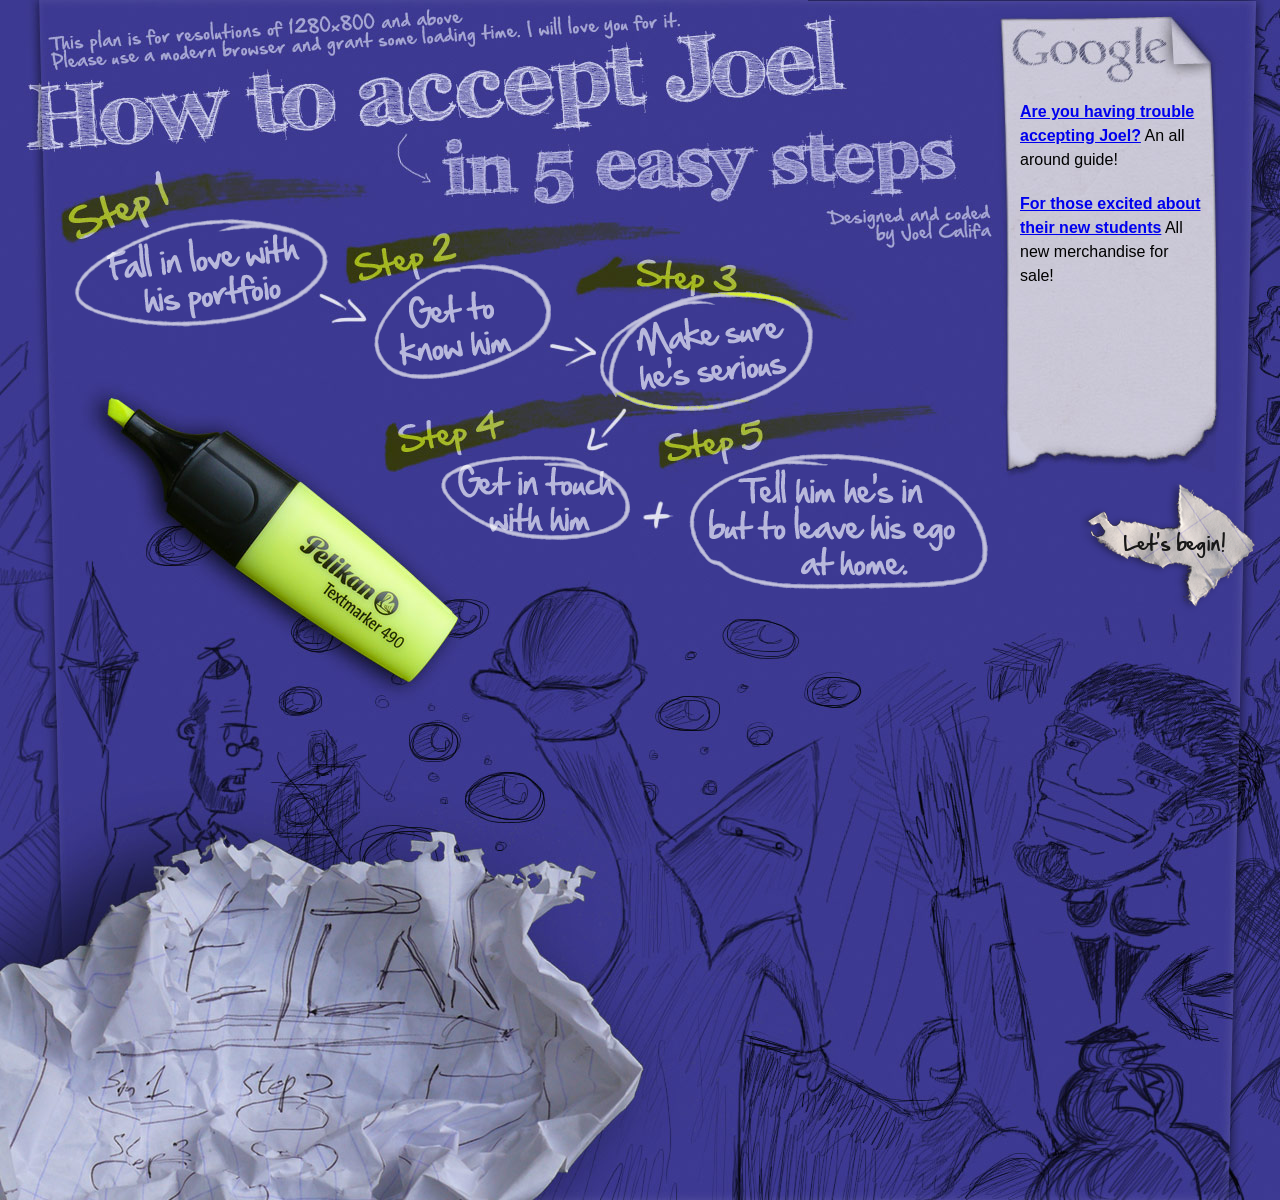
<file: index.html>
<!DOCTYPE html>
<html lang="en">
<head>
<meta charset="utf-8" />
<link rel="icon" href="img/favicon.ico" type="image/x-icon" />
<meta property="og:title" content="The Most AWESOME Portfolio" />
<meta property="og:site_name" content="Accept Joel" />
<meta property="og:type" content="website" />
<meta property="og:description" content="Joel Califa's Online Portfolio" />
<meta property="og:image" content="fbicon.jpg" />
<title>How to accept Joel in 5 easy steps : Joel Califa's online portfolio</title>
<link rel="stylesheet" type="text/css" href="css/main.css" />
<link rel="stylesheet" type="text/css" media="screen" href="js/colorbox.css" />

<style>
  /* project tabs swap to their highlighted half on hover (was done in jQuery) */
  #portnav a.portlink:hover { background-position: top right !important; }
</style>
<script src="js/site.js" defer></script>

</head>
<body>
<!-- HOME -->
<div id="home" class="container"><div id="doodle1" class="doodle"></div>
    <div class="hidden">
        This plan is for resolution of 1280x800 and above. Please use a modern browser and grant some loading time. I will love you for it.
        <h1>How to accept Joel in 5 easy steps!</h1>
    </div>
    <div class="hidden">Designed and coded by Joel Califa.</div>

    <ul class="homebuttons">
        <li class="step1"><a class="mainlink" href="#portfolio">Step 1: Fall in love with his portfolio</a></li>
        <li class="step2"><a class="mainlink" href="#about">Step 2: Get to know him</a></li>
        <li class="step3"><a class="mainlink" href="#coverletter">Step 3: Make sure he's serious</a></li>
        <li class="step4"><a class="mainlink" href="#contact">Step 4: Get in touch with him</a></li>
        <li class="step5"><a class="mainlink" href="#accept">Step 5: Tell him he's in (but to leave his ego at home)</a></li>
    </ul>

    <ul class="funnything">
        <li><a class="thiswindow" caption="<h1>The best guide in existence!</h1>If you haven't figured out how to accept Joel yet, this extensive guide may help!" href="img/guide.jpg">Are you having trouble accepting Joel?</a> An all around guide!</li>
        <li><a class="thiswindow" caption="<h1>New merchandise on its way!</h1>Caps, backpacks, hot air balloons and more!<br /><br /><h4><strong>Disclaimer:</strong> Joel is not actually such an ass. He doesn't generally speak in third person either.</h4>" href="img/merchandise.jpg">For those excited about their new students</a> All new merchandise for sale!</li>
    </ul>
    <a class="next arrow mainlink" href="#portfolio">Let's begin!</a>

</div>

<!-- PORTFOLIO -->
<div id="portfolio" class="container"><div id="doodle2" class="doodle"></div>
    <a class="prev arrow mainlink" href="#home">Home</a>
    <a class="next arrow mainlink" href="#about">About Joel</a>
    <div class="rip leftrip"></div><div class="rip rightrip"></div> <!-- rips -->
    <div class="moleskin"></div> <!-- moleskin -->

    <ul id="portnav">
        <li><a class="portlink hidden" href="#project5" style="background: url(portfolio/mainthumbs/5.jpg) top left no-repeat; position: absolute;">Children's Book</a></li>
        <li><a class="portlink hidden" href="#project4" style="background: url(portfolio/mainthumbs/4.jpg) top left no-repeat; position: absolute;">T-Shirt Sites</a></li>
        <li><a class="portlink hidden" href="#project2" style="background: url(portfolio/mainthumbs/2.jpg) top left no-repeat; position: absolute;">Az Bye.com</a></li>
        <li><a class="portlink hidden" href="#project6" style="background: url(portfolio/mainthumbs/6.jpg) top left no-repeat; position: absolute;">Joelfolio.com</a></li>
        <li><a class="portlink hidden" href="#project3" style="background: url(portfolio/mainthumbs/3.jpg) top left no-repeat; position: absolute;">Course Projects</a></li>
        <li><a class="portlink hidden" href="#project1" style="background: url(portfolio/mainthumbs/1.jpg) top left no-repeat; position: absolute;">Califa Gallery</a></li>
        <li class="highlighted"><a class="portlink hidden" href="#project7" style="background: url(portfolio/mainthumbs/7.jpg) top left no-repeat; position: absolute;">Parsons Challenge</a></li>
    </ul>

    <div id="portprojects">
        <ul class="portcontain">

<li id="project7" class="portitem"><h2>Parsons Challenge</h2><p>This is my Parsons Challenge.<br />
In order to view it, click on the thumbnail to the bottom right (for future reference, the cursor icon represents external links).<br />
This will open a tab showing the exact way the challenge is meant to be seen.<br />
<br />
You can then click on the "Show Process" button at the bottom of that page.<br />
This will explain why I chose to create the challenge the way I did.<br />
<br />
Once you're done, feel free to click on any of the projects in the moleskin above.</p><ul class="portthumbs"><li><a href="parsons.html" class="newwindow"><img src="portfolio/thumbs/parsons_external.jpg" alt="Parsons Challenge : External link" title="Parsons Challenge" /></a></li></ul></li>

<li id="project1" class="portitem"><h2>Califa Gallery</h2><p>As you may have read in the Parsons Challenge, my home is an open gallery (and store) for furniture &amp; art. Recently, my mother asked me to redesign her current website, the main reason being that the previous subcategories were too subtle and very easy to miss, so that's what I focused on. (link to the left)<br />
<br />
Along with the new design, we decided to go ahead and rebrand everything.<br />
I created a new permanent template for email brochures, as the design and fonts were different in each and every email previously. Business cards and coasters were also created.<br />
My mother wanted a circular font so I used the wonderful <a href="http://www.dafont.com/champagne-limousines.font" class="newwindow">Champagne and Limousines</a> font and created a Hebrew version of it, which you can see in the thumbnails.</p><ul class="portthumbs"><li><a href="portfolio/large/califa_guitargun.jpg" class="thiswindow" rel="project1" caption="&lt;h1&gt;Califa Brochure&lt;/h1&gt;A brochure I created for the gallery in its first days.&lt;br /&gt;
&lt;br /&gt;
We decided to put aside this imagery and go with a more elegant look."><img src="portfolio/thumbs/califa_guitargun.jpg" alt="Califa Brochure : A brochure I created for the gallery in its first days. We decided to put aside this imagery and go with a more elegant look." title="Califa Brochure" /></a></li><li><a href="portfolio/large/califa_cards2.jpg" class="thiswindow" rel="project1" caption="&lt;h1&gt;Business Cards Picture&lt;/h1&gt;Print photo of the business cards. Both sides of the English version of the cards."><img src="portfolio/thumbs/califa_cards2.jpg" alt="Business Cards Picture : Print photo of the business cards. Both sides of the English version of the cards." title="Business Cards Picture" /></a></li><li><a href="portfolio/large/califa_cards1.jpg" class="thiswindow" rel="project1" caption="&lt;h1&gt;Furniture Tags Picture&lt;/h1&gt;Print photo of a furniture tags, both sides of the tag. One side in Hebrew and one side in English."><img src="portfolio/thumbs/califa_cards1.jpg" alt="Furniture Tags Picture : Print photo of a furniture tags, both sides of the tag. One side in Hebrew and one side in English." title="Furniture Tags Picture" /></a></li><li><a href="portfolio/large/califa_email.jpg" class="thiswindow" rel="project1" caption="&lt;h1&gt;Email Template&lt;/h1&gt;The new email brochure template. I left room for customization.&lt;br /&gt;
&lt;br /&gt;
Before this template, each email sent out was a different size with different fonts. The new images are identifiable as Califa Gallery emails."><img src="portfolio/thumbs/califa_email.jpg" alt="Email Template : The new email brochure template. I left room for customization. Before this template, each email sent out was a different size with different fonts. The new images are identifiable as Califa Gallery emails." title="Email Template" /></a></li><li><a href="portfolio/large/califa_newlogo.jpg" class="thiswindow" rel="project1" caption="&lt;h1&gt;The New Logo&lt;/h1&gt;The new version of the logo. Thinner lines and matching typefaces.&lt;br /&gt;
&lt;br /&gt;
I created a Hebrew font out of the original Champagne &amp;amp; Limousines."><img src="portfolio/thumbs/califa_newlogo.jpg" alt="The New Logo : The new version of the logo. Thinner lines and matching typefaces. I created a Hebrew font out of the original Champagne &amp; Limousines." title="The New Logo" /></a></li><li><a href="portfolio/large/califa_oldlogo.jpg" class="thiswindow" rel="project1" caption="&lt;h1&gt;Old Califa Logo&lt;/h1&gt;This is the previous logo fro the Gallery. OC stands for Ofra Califa and yes, I'm aware of what it resembles :P&lt;br /&gt;
&lt;br /&gt;
The fonts don't match and the weight is far from perfect. "><img src="portfolio/thumbs/califa_oldlogo.jpg" alt="Old Califa Logo : This is the previous logo fro the Gallery. OC stands for Ofra Califa and yes, I'm aware of what it resembles :P The fonts don't match and the weight is far from perfect." title="Old Califa Logo" /></a></li><li><a href="http://www.califa.co.il/en" class="newwindow"><img src="portfolio/thumbs/califa_website.jpg" alt="Califa Website : Click to go to the Califa Website" title="Califa Website" /></a></li></ul></li>

<li id="project3" class="portitem"><h2>Course Projects</h2><p>These are projects from the 6B design preparatory course I completed a year ago.<br />
<br />
Most of these pieces are the result of my first experience with their corresponding medium.<br />
<br />
</p><ul class="portthumbs"><li><a href="portfolio/large/6b_ink.jpg" class="thiswindow" rel="project3" caption="&lt;h1&gt;Story in 3 panels&lt;/h1&gt;&lt;strong&gt;Assignment:&lt;/strong&gt; Tell a story in 3 panels.&lt;br /&gt;
&lt;br /&gt;
This was my first time using ink. I didn't really know what I was doing and I'm pretty sure the use of a chopstick was involved somewhere.&lt;br /&gt;
&lt;br /&gt;
The story is about a lonely vagabond."><img src="portfolio/thumbs/6b_ink.jpg" alt="Story in 3 panels" title="Story in 3 panels" /></a></li><li><a href="portfolio/large/6b_drinks.jpg" class="thiswindow" rel="project3" caption="&lt;h1&gt;Coaster Collage&lt;/h1&gt;&lt;strong&gt;Assignment:&lt;/strong&gt; Create a collage using any material. &lt;br /&gt;
&lt;br /&gt;
I was a bartender at the time, so I created a collage using beer coasters.&lt;br /&gt;
Each cutout in the collage represents a reason to drink.&lt;br /&gt;
&lt;br /&gt;
Reasons include: because it's what's expected, to forget, to sleep, for the taste, for courage, addiction, for women and for special occasions.&lt;br /&gt;
&lt;br /&gt;
I'll let you figure out which is which."><img src="portfolio/thumbs/6b_drinks.jpg" alt="Coaster Collage" title="Coaster Collage" /></a></li><li><a href="portfolio/large/6b_tag.jpg" class="thiswindow" rel="project3" caption="&lt;h1&gt;Tag Poster&lt;/h1&gt;&lt;strong&gt;Assignment:&lt;/strong&gt; Create an educational poster for a game.&lt;br /&gt;
&lt;br /&gt;
The game I chose was tag (as you can probably tell). I tried to get the rules through as clearly as possible, using humor and a clean and understandable graphic style."><img src="portfolio/thumbs/6b_tag.jpg" alt="Tag Poster" title="Tag Poster" /></a></li><li><a href="portfolio/large/6b_feeling.jpg" class="thiswindow" rel="project3" caption="&lt;h1&gt;Feeling Good&lt;/h1&gt;&lt;strong&gt;Assignment:&lt;/strong&gt; Create a comic strip based on a song or poem.&lt;br /&gt;
&lt;br /&gt;
This was my first experience with water colors. I chose my favorite song at the time: Feeling Good.&lt;br /&gt;
&lt;br /&gt;
The typography was created using stickers and my face using a million stencils."><img src="portfolio/thumbs/6b_feeling.jpg" alt="Feeling Good" title="Feeling Good" /></a></li></ul></li>

<li id="project6" class="portitem"><h2>Joelfolio.com</h2><p>Last year, I decided to move to New York early on in order to get to know the city.<br />
(I hear you don't really get much free time as a design student :P).<br />
I wanted to find a web design company for an internship during this period.<br />
<br />
The thing is, I didn't have any portfolio available online, so I decided to create one. I named it Joelfolio.<br />
<br />
You can get to the latest, refined version of Joelfolio by clicking the <strong>leftmost</strong> thumbnail.<br />
You can get to the first version of Joelfolio by clicking the <strong>rightmost</strong> thumbnail.<br />
<br />
All thumbnails in between show some features implemented into the new version of Joelfolio.</p><ul class="portthumbs"><li><a href="http://www.joelfolio.com/oldsite/" class="newwindow"><img src="portfolio/thumbs/joelfolio_oldsite.jpg" alt="Open Old Site" title="Open Old Site" /></a></li><li><a href="portfolio/large/joelfolio_lightbox.jpg" class="thiswindow" rel="project6" caption="&lt;h1&gt;Lightbox Styling&lt;/h1&gt;Lightboxes on the site were matched in style to the page headers."><img src="portfolio/thumbs/joelfolio_lightbox.jpg" alt="Lightbox Styling" title="Lightbox Styling" /></a></li><li><a href="portfolio/large/joelfolio_portfolio.jpg" class="thiswindow" rel="project6" caption="&lt;h1&gt;Portfolio Page&lt;/h1&gt;The old version of the site had a very complicated way of getting  to my actual work. I felt that the users had to go through too many steps. I wanted to make it as easy for them as possible since this was the main point of the site.&lt;br /&gt;
&lt;br /&gt;
&lt;u&gt;&lt;strong&gt;1.&lt;/strong&gt;&lt;/u&gt; Switched the order of the pages so the Portfolio page appears before the About page.&lt;br /&gt;
&lt;u&gt;&lt;strong&gt;2.&lt;/strong&gt;&lt;/u&gt; All headers on the site are automatically styled with curved images on the end.&lt;br /&gt;
&lt;u&gt;&lt;strong&gt;3.&lt;/strong&gt;&lt;/u&gt; Projects are listed vertically. Each project has a gridded box with the project's title and type shown in a clear fashion.&lt;br /&gt;
&lt;u&gt;&lt;strong&gt;4.&lt;/strong&gt;&lt;/u&gt; Project descriptions are shown in readable type.&lt;br /&gt;
&lt;u&gt;&lt;strong&gt;5.&lt;/strong&gt;&lt;/u&gt; Each project has a larger thumbnail with either the most important item or an image depicting what the project was about.&lt;br /&gt;
&lt;u&gt;&lt;strong&gt;6.&lt;/strong&gt;&lt;/u&gt; Each project had room for 4 thumbnails.&lt;br /&gt;
&lt;u&gt;&lt;strong&gt;7.&lt;/strong&gt;&lt;/u&gt; You could also have 3 thumbnails and a &quot;more&quot; button which would take you to a larger, dedicated project page."><img src="portfolio/thumbs/joelfolio_portfolio.jpg" alt="Portfolio Page" title="Portfolio Page" /></a></li><li><a href="portfolio/large/joelfolio_highlight.jpg" class="thiswindow" rel="project6" caption="&lt;h1&gt;Header Highlighted&lt;/h1&gt;The saturated hover effect.&lt;br /&gt;
&lt;br /&gt;
I also decided to base the site's logo and theme on the 4 colors."><img src="portfolio/thumbs/joelfolio_highlight.jpg" alt="Header Highlighted" title="Header Highlighted" /></a></li><li><a href="portfolio/large/joelfolio_header.jpg" class="thiswindow" rel="project6" caption="&lt;h1&gt;Header&lt;/h1&gt;The idea that led to the creation of Joelfolio was the way I decided to set the navigation buttons up.&lt;br /&gt;
&lt;br /&gt;
I wanted to create a somewhat interactive experience for users navigating between the pages. To achieve this, I used 4 base colors with low saturation that turn highly saturated (like a neon glow) if you hover over them."><img src="portfolio/thumbs/joelfolio_header.jpg" alt="Header" title="Header" /></a></li><li><a href="portfolio/large/joelfolio_grid.jpg" class="thiswindow" rel="project6" caption="&lt;h1&gt;Home Page&lt;/h1&gt;Joelfolio.com is set on the 960 grid system.&lt;br /&gt;
&lt;br /&gt;
All pages are styled in their specific color.&lt;br /&gt;
&lt;br /&gt;
The home page on the new site was tweaked to show the visitor the most important content first (for instance, a link to the portfolio as the first thing they notice)."><img src="portfolio/thumbs/joelfolio_grid.jpg" alt="Home Page" title="Home Page" /></a></li><li><a href="http://www.joelfolio.com" class="newwindow"><img src="portfolio/thumbs/joelfolio_newsite.jpg" alt="Open New Site" title="Open New Site" /></a></li></ul></li>

<li id="project2" class="portitem"><h2>Az Bye.com</h2><p>Once it was certain I was moving to New York, a friend of mine asked me to build our group of friends a website. We were bored.<br />
We started searching for domains that would work and arrived at azbye.com.<br />
<br />
"Az bye", in Hebrew, translates as "So bye" or more correctly as "In that case, bye". It isn't so much a common phrase in Hebrew as it is something that my group of friends keeps saying randomly. We figured it would work in English too since people would read it as A-Z Bye.<br />
<br />
My first thought was to just have a hub for our twitter feeds. While I was designing the site, though, I started expanding upon this idea.<br />
The site became a hub not only for our twitter feeds, but for our entire internet profiles - including blog posts and shared URLs.<br />
<br />
What makes this site special is the layout of the information. 6 different people with their "social" activity in a stream under them, in something I've started calling a "Gangfeed".</p><ul class="portthumbs"><li><a href="portfolio/large/azbye_phone.jpg" class="thiswindow" rel="project2" caption="&lt;h1&gt;Az ByePhone&lt;/h1&gt;"><img src="portfolio/thumbs/azbye_phone.jpg" alt="Az ByePhone" title="Az ByePhone" /></a></li><li><a href="portfolio/large/azbye_personal.jpg" class="thiswindow" rel="project2" caption="&lt;h1&gt;Personal Page&lt;/h1&gt;"><img src="portfolio/thumbs/azbye_personal.jpg" alt="Personal Page" title="Personal Page" /></a></li><li><a href="portfolio/large/azbye_highlight.jpg" class="thiswindow" rel="project2" caption="&lt;h1&gt;Az Bye Hover&lt;/h1&gt;"><img src="portfolio/thumbs/azbye_highlight.jpg" alt="Az Bye Hover" title="Az Bye Hover" /></a></li><li><a href="portfolio/large/azbye_main.jpg" class="thiswindow" rel="project2" caption="&lt;h1&gt;Az Bye Homepage&lt;/h1&gt;"><img src="portfolio/thumbs/azbye_main.jpg" alt="Az Bye Homepage" title="Az Bye Homepage" /></a></li><li><a href="portfolio/large/azbye_first.jpg" class="thiswindow" rel="project2" caption="&lt;h1&gt;First Sketch&lt;/h1&gt;The first sketch for Az Bye.&lt;br /&gt;
&lt;br /&gt;
I wasn't sure at this point whether the blocks would have a background or would just be plain text.&lt;br /&gt;
&lt;br /&gt;
All of the boxes represented twitter feeds."><img src="portfolio/thumbs/azbye_first.jpg" alt="First Sketch" title="First Sketch" /></a></li></ul></li>

<li id="project4" class="portitem"><h2>T-Shirt Sites</h2><p>After the army, I came up with an idea for a t-shirt company. Basically, I'd be making <em>personalized Che Guevara-style shirts</em> with funny catch phrases and everyone would rejoice.<br />
The first version of the company was named <strong>Threshold</strong> (after the Photoshop filter which made the creation of these shirt design ridiculously easy). I decided to give the site a grungy look and keep the colors down to red, white and black - just like the shirts.<br />
<br />
After some thought, I decided that the name Threshold wouldn't catch in Hebrew, as when you're speaking the language the word doesn't exactly roll off your tongue. I changed the name to <strong>Tofu shirts</strong>. Tofu breaks down into T-of-U. T-shirt of you. The site also had to change in order to suit the new name, and tofu seemed very marshmellowy to me, so I went with a cloudy mocha-colored design.<br />
<br />
The thumbnails open terribly coded site templates in new tabs. The sites don't work, they're just images.</p><ul class="portthumbs"><li><a href="portfolio/tofu/" class="newwindow"><img src="portfolio/thumbs/shirts_tofu.jpg" alt="Tofu Shirts : Tofu Shirts. Click here for a very badly coded mockup website." title="Tofu Shirts" /></a></li><li><a href="portfolio/threshold/" class="newwindow"><img src="portfolio/thumbs/shirts_thres.jpg" alt="Threshold Shirts : Threshold Shirts. Click here for a very badly coded mockup website." title="Threshold Shirts" /></a></li></ul></li>

<li id="project5" class="portitem"><h2>Children's Book</h2><p>I got a job a while back as an illustrator for a children's book about a chicken that loses her chicks (and later finds them, surprisingly).<br />
<br />
A friend of mine, the previous illustrator, told me about the job.<br />
I quickly sent the author a quick sketch (the <strong>second to left</strong> thumbnail).<br />
She liked the cartoony style but wanted a more motherly character. <br />
<br />
The <strong>second to right</strong> thumbnail is a character sheet I prepared for her and the <strong>right</strong> thumbnail is the character we finally agreed on.</p><ul class="portthumbs"><li><a href="portfolio/large/chicken_new.jpg" class="thiswindow" rel="project5" caption="&lt;h1&gt;Finalized Chicken&lt;/h1&gt;The finalized character for the book.&lt;br /&gt;
&lt;br /&gt;
I chose vivid colors, against the norm for children's books in Israel. I wanted the book to be very unique and cartoony, at least in appearance."><img src="portfolio/thumbs/chicken_new.jpg" alt="Finalized Chicken" title="Finalized Chicken" /></a></li><li><a href="portfolio/large/chicken_sketch.jpg" class="thiswindow" rel="project5" caption="&lt;h1&gt;Character Sheet&lt;/h1&gt;The character sheet from my sketchbook showing possible appearances of the chicken character."><img src="portfolio/thumbs/chicken_sketch.jpg" alt="Character Sheet" title="Character Sheet" /></a></li><li><a href="portfolio/large/chicken_old.jpg" class="thiswindow" rel="project5" caption="&lt;h1&gt;Original Sketch&lt;/h1&gt;The original chicken sketch I sent in."><img src="portfolio/thumbs/chicken_old.jpg" alt="Original Sketch" title="Original Sketch" /></a></li><li><a href="portfolio/large/chicken_color.jpg" class="thiswindow" rel="project5" caption="&lt;h1&gt;Chicken Coloring&lt;/h1&gt;The original chicken line art by the previous illustrator (Guy Nir).&lt;br /&gt;
&lt;br /&gt;
I colored this for the book's author."><img src="portfolio/thumbs/chicken_color.jpg" alt="Chicken Coloring" title="Chicken Coloring" /></a></li></ul></li>

        </ul>
    </div>
    <div class="portimage"></div>
</div>

<div id="about" class="container"><div id="doodle3" class="doodle"></div> <!-- ABOUT -->
    <a class="homebutton mainlink" href="#home"></a>
    <a class="prev arrow mainlink" href="#portfolio">Portfolio</a>
    <a class="next arrow mainlink" href="#coverletter">Cover Letter</a>
    <div class="diary">
        <p><br/><span class="head">I'm 21 years old.</span><br /><br />
        I am an older brother to one younger brother. My dad's addicted to Facebook. My mom only dates women. My house is a gallery where people buy Asian art and European furniture. <br />
        <span class="alignright italic">I am as standard as my family.</span></p><br /><br />

        <p>Born in <strong>England</strong> &gt; Lived in <strong>Japan</strong> &gt; Moved to <strong>Israel</strong>.<br />
        Somewhere along the way <span class="italic">I fell in love with design.</span><br /><br /></p>

        <p>I am <span class="underline">outgoing</span> and <span class="underline">friendly</span> with a <span class="underline"><em>passion</em> for learning</span>. I'm also a <span class="underline">perfectionist</span> and <span class="underline">quite short</span>.<br/><br/></p>
    </div>
</div>

<div id="coverletter" class="container"><div id="doodle4" class="doodle"></div> <!-- COVER LETTER -->
    <a class="homebutton mainlink" href="#home"></a>
    <a class="prev arrow mainlink" href="#about">About Joel</a>
    <a class="next arrow mainlink arrow1" href="#resume">Joel's CV</a>
    <a class="next arrow mainlink arrow2" href="#resume">On to CV</a>
    <a id="coverletter2" class="anchor"></a>

    <div class="letter">

        <p>To: Office of Admission, Parsons, New School of Design.<br />
        Dear Sir/Madam,
        </p>

        <p>My name is Joel Califa and I am an applicant for direct entry to the Design and Technology<br />
        program. I’m writing this letter knowing that you have the power to make my dreams come true.</p>

        <p>I designed my first website when I was 13, using awful table coding and the worst graphical trends imaginable. In the years since, my interest in web design and development has blossomed from a hobby into the only thing I can imagine myself doing.</p>

        <p>I love the internet and though it may sound cliché I would like to become the best web designer I can possibly be; to contribute to the world through my design and to create memorable designs that stir something within people.</p>

        <p>After searching near and far for the best schools that can help me get there, I am certain that Parsons is the one I want to attend. It teaches the web as I believe it should be taught, values programming and development as much as it does design.</p>

        <a class="vertarrow down mainlink" href="#coverletter2">Scroll down</a>
        <p>Despite the way my website must come across, and I greatly hope you like it, I do not believe I am nearly as good as I can be. I’m playing it by ear (or eye, if you prefer). I want to unlearn what I know now and relearn design the right way. I am eager to learn anything you are willing to teach me.</p>

        <p>You may notice that my high school diploma was less than stellar. This isn’t because I lacked the smarts or the ability to study. As a teenager, unfortunately, my mind was occupied with other things. Put bluntly, school simply wasn’t as important to me then as it is now.</p>

        <p>High school, to me, feels like a lifetime ago. There are nearly 4 years separating the person I was then from the person I am now. I have served in the Israeli Defense Forces where I completed over 6 months of basic and advanced fighter training, and 18 months more in the infantry and field intelligence corps.</p>

        <p>After my army service, I accumulated over a year of work experience in the high-tech industry in Israel. It was only due to the prospect of attending Parsons that I gave up a career in that particular company. During that time I completed a 6 month design preparatory program. I have also started an internship in web design in a company on Union Square. I know what I want to do with my life. If I attend Parsons, you can expect to see only the highest marks from me.</p>

        <p>In short, I’m in love with web design, I’m in love with web development and I’m in love with Parsons. I’m willing to put my heart and soul into every single project you have me do, no matter how small or how large. I’m not looking for an easy ride. I know it’s going to be the hardest challenge I’ve ever faced and I’m up for the task.</p>

        <a class="vertarrow up mainlink" href="#coverletter">Scroll up</a>
        <p>Please help me make my dreams come true.<br />
        Yours truly,<br />
        Joel Califa</p>

    </div>

</div>

<div id="resume" class="container"><div id="doodle5" class="doodle"></div> <!-- CV -->
    <a class="homebutton mainlink" href="#home"></a>
    <a class="prev arrow mainlink" href="#coverletter">Cover Letter</a>
    <a class="next arrow mainlink" href="#contact">Contact</a>

    <h1 class="hidden">Curriculum Vitae de Joel Califa who does not hablo Latin</h1>

    <a class="downloadcv hidden newwindow" href="Joel_Califa_CV.pdf">Download CV</a>

    <div class="col1">
    <span class="cvname">full name</span>: Joel Califa<br />
    <span class="cvname">birthdate</span>: 07/18/1988 (which would make me 21)<br />
    <span class="cvname">citizenship</span>: British, Israeli<br />

    <h2>education</h2>
    <span class="cvyear"><span class="hiddenyear">2008-</span>2008</span> <span class="cvjobs">6B Studio Design Preparatory course</span><br />
    <span class="cvyear">2003-2006</span> <span class="cvjobs">Rothberg Highschool (in Computer Science)</span>

    <h2>skills</h2>
    XHTML, CSS, PHP, SQL, Photoshop, Dreamweaver

    <h2>professional experience</h2>
    <ul class="jobs">
        <li class="job"><span class="cvyear"><span class="hiddenyear">2010-</span>2010</span> <span class="cvjobs">Intern - MW Design Interactive</span>

            <ul class="experience">
                <li>Experience working in the Webdesign field</li>
            </ul>

        </li>
    </ul>
    </div>

    <div class="col2">

    <ul class="jobs">

        <li class="job first"><span class="cvyear">2008-2009</span> <span class="cvjobs">Technical Support Department - LivePerson</span>

            <ul class="experience">
                <li>Included work with American SMB and ENT clients (including Adobe, Apple and Bank of America).</li>
                <li>Quick touch typing in English and multitasking capabilities for multiple concurrent online chats.</li>
                <li>Experience in working with other departments.</li>
                <li>Knowledge of HTML, LivePerson javascript code and operating systems (OSX and Windows).</li>
                <li>Intimate knowledge of the LivePerson program and set up process.</li>
                <li>Ability to stay focused over long, high pressure shifts.</li>
            </ul>

        </li>

        <li class="job"><span class="cvyear"><span class="hiddenyear">2008-</span>2008</span> <span class="cvjobs">Field Marketing - Workoholic</span>

            <ul class="experience">
              <li>Completed a course in Marketing Psychology.</li>
              <li>Experience in working in a team and working with people.</li>
              <li>Received "Salesman of the Month" title twice in a row.</li>
              <li>This job required charisma, persuasion and a dynamic approach to each potential client.</li>
            </ul>

        </li>

        <li class="job"><span class="cvyear">2006-2008</span> <span class="cvjobs">Military Service</span>

            <ul class="experience">
                <li>Six month boot-camp in the Field Intelligence Corps.</li>
                <li>Served in the Intelligence Office of the Infantry Command Training Base</li>
                <li>Had no choice but to learn punctuality :)</li>
            </ul>

        </li>

    </ul>

    </div>

</div>

<div id="contact" class="container"><div id="doodle6" class="doodle"></div> <!-- CONTACT -->
    <a class="homebutton mainlink" href="#home"></a>
    <a class="prev arrow mainlink" href="#resume">Joel's CV</a>
    <a class="next arrow mainlink" href="#accept">Accept him!</a>

<form id="mailform" action="#contact" method="post">
    <div class="hidden">Email joel at joelcalifa dot com</div>
    <ul class="mailform">
        <li class="visitor vname"><label>your name</label></li>
        <li><input class="mail" name="name" value="" /></li>

        <li class="visitor vmail"><label>your email address</label></li>
        <li><input class="mail" name="email" value="" /></li>

        <li class="visitor vquestion"><label>your question</label></li>
        <li><textarea class="mail mail-long" name="question" rows="5" cols="15"></textarea></li>
    </ul>

        <button class="sendemail" type="submit" name="submitted"></button>

        <span class="mailmessage"></span>
</form>

<ul class="contactim">
<li class="imfacebook"><a title="Go to Facebook Profile" class="newwindow" href="http://www.facebook.com/byeahi">Facebook</a></li>
<li class="imtwitter"><a title="Go to Twitter Profile" class="newwindow" href="http://www.twitter.com/joeltwits">Twitter</a></li>
<li class="imlinkedin"><a title="Go to Linked In Profile" class="newwindow" href="https://www.linkedin.com/profile?viewProfile=&amp;key=52356440">Linked In</a></li>
<li class="imwindowslive"><a title="My Windows Live address is: jcalifa@gmail.com" href="msnim:chat?contact=jcalifa@gmail.com">Windows Live Messenger</a></li>
<li class="imskype"><a title="My Skype screenname is: joelcalifa" href="skype:joelcalifa?call">Skype</a></li>
</ul>

<a id="twitterpage"></a>
<a class="vertarrow up mainlink" href="#contact">Scroll up</a>
<a href="#twitterpage" class="twitterpage hidden mainlink">Twitter Updates</a>
<a href="http://www.twitter.com/joeltwits" class="hidden twitterlink newwindow">To my twitter!</a>
<div id="twitter">
<ul id="twitter_update_list"></ul>
</div>

</div>

<div id="accept" class="container last"> <!-- Accept -->
    <a href="https://joelcalifa.com" class="badge"></a>
    <div class="hidden">Thank you for taking the time to go through my site. I hope you understand that I'm not actually this cocky. I just really want to go to your school. More than anything. (pretty please?)</div>
    <a class="homebutton mainlink" href="#home"></a>
    <a class="prev arrow mainlink arrow1" href="#contact">Contact</a>
    <a class="prev arrow mainlink arrow2" href="#resume">Joel's CV</a>
    <a class="prev arrow mainlink arrow3" href="#coverletter">Cover Letter</a>
    <a class="prev arrow mainlink arrow4" href="#about">About Joel</a>
    <a class="prev arrow mainlink arrow5" href="#portfolio">Portfolio</a>
</div>

</body>
</html>
</file>
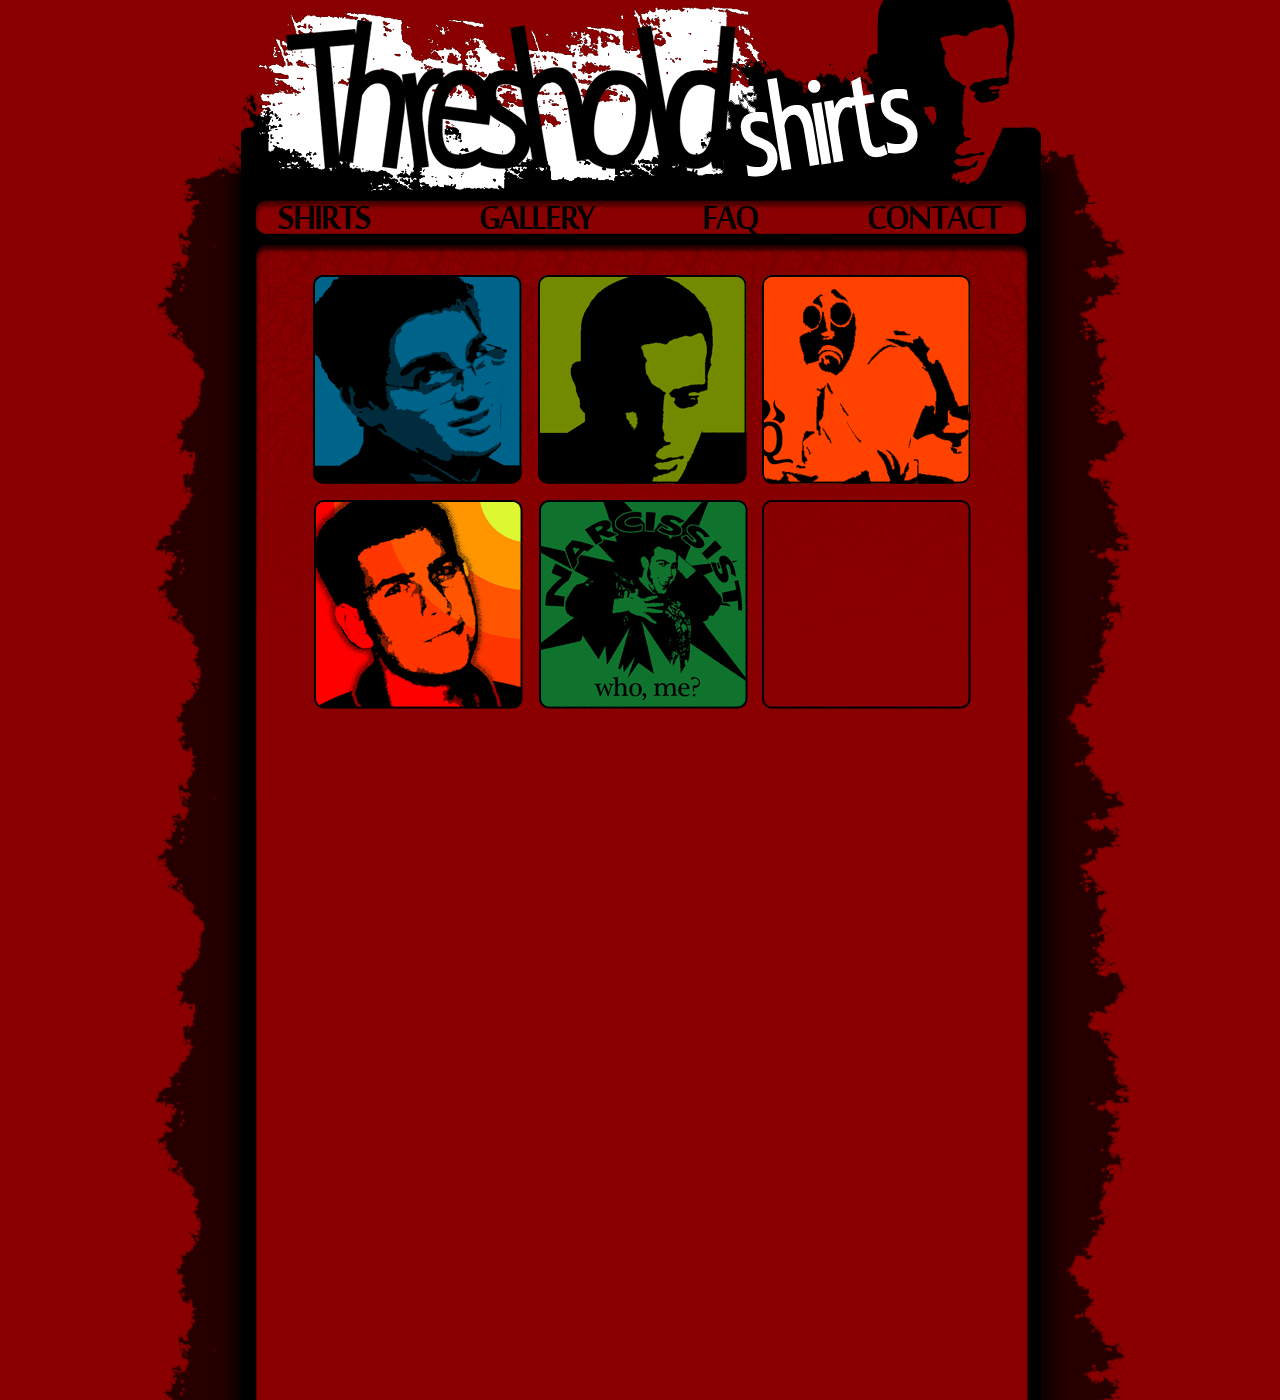
<file: portfolio/threshold/index.html>
<!DOCTYPE html PUBLIC "-//W3C//DTD XHTML 1.0 Transitional//EN" "http://www.w3.org/TR/xhtml1/DTD/xhtml1-transitional.dtd">
<html xmlns="http://www.w3.org/1999/xhtml">
<head>
<link rel="shortcut icon" href="favicon.ico">
<meta http-equiv="Content-Type" content="text/html; charset=utf-8" />

<title>Threshold Shirts - Site Idea (Crappy Coding)</title>
</head>

<body bgcolor="#8a0000" TOPMARGIN="0" LEFTMARGIN="0" MARGINWIDTH="0" MARGINHEIGHT="0" hspace="0" vspace="0">

<div align="center">
<table width="993" border="0" cellspacing="0" cellpadding="0" vspace="0"">
  <tr>
    <td width="97"></td>
    <td background="sc_01.gif" width="800" height="144">&nbsp;</td>
    <td width="96"></td>
  </tr>
  <tr>
    <td width="97" background="top_01.gif"></td>
    <td background="sc_02.gif" width="800" height="60">&nbsp;</td>
    <td width="96" background="top_02.gif"></td>
  </tr>
  <tr>
    <td rowspan="2" background="side_01.gif" width="97"></td>
    <td background="sc_03.gif" width="800" height="596">&nbsp;</td>
    <td rowspan="2" background="side_02.gif" width="96"></td>
  </tr>
  <tr>
    <td background="BG.jpg" height="600"></td>
</table>


</div>

</body>
</html>
</file>
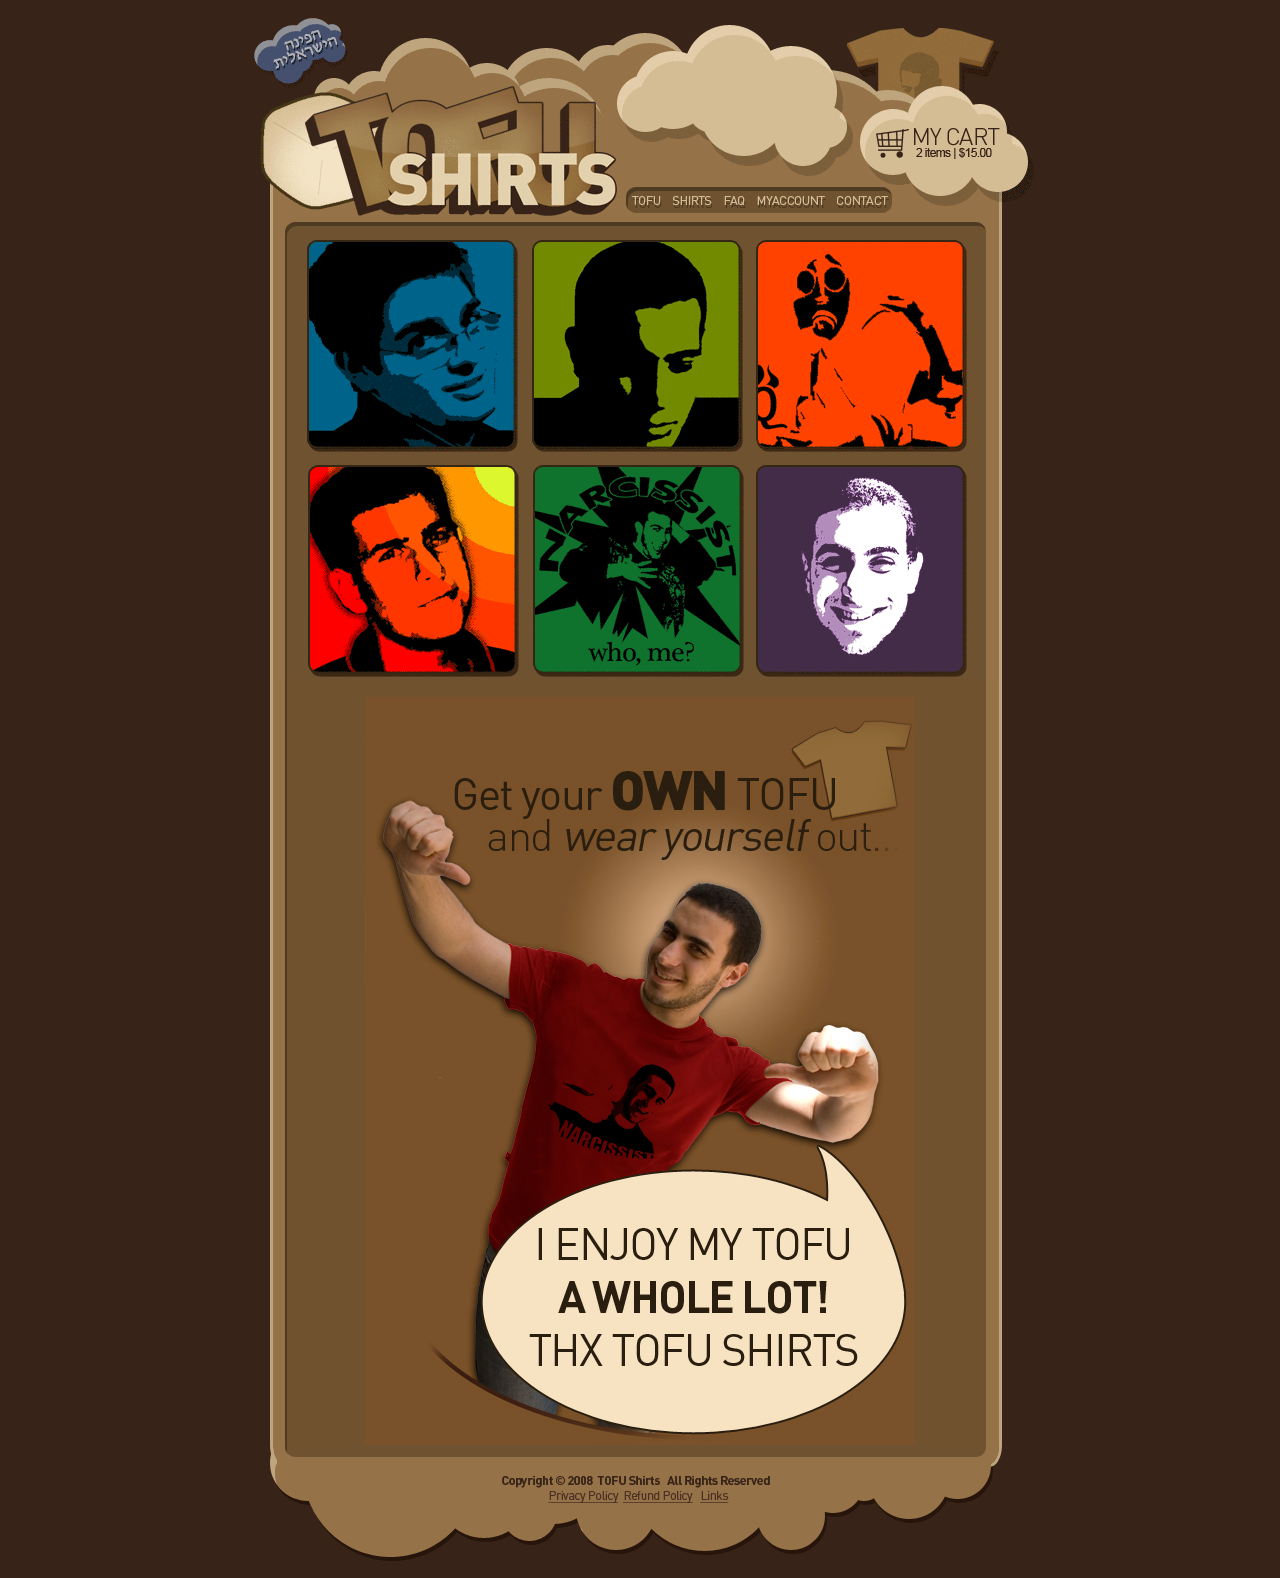
<file: portfolio/tofu/index.html>
<!DOCTYPE html PUBLIC "-//W3C//DTD XHTML 1.0 Transitional//EN" "http://www.w3.org/TR/xhtml1/DTD/xhtml1-transitional.dtd">
<html xmlns="http://www.w3.org/1999/xhtml">
<head>
<link rel="shortcut icon" href="favicon.ico">
<meta http-equiv="Content-Type" content="text/html; charset=utf-8" />

<title>Tofu Shirts - ALSO BAD CODING!</title>
</head>
<body bgcolor="#382318">
<div align="center">
<table width="800" border="0" cellspacing="0" cellpadding="0">
  <tr>
    <td background="tofu_01.gif" height="671">&nbsp;</td>
  </tr>
  <tr>
    <td background="tofu_02.jpg" align="center"><br /><img src="tofu_04.jpg" /></td>
  </tr>
  <tr>
    <td background="tofu_03.gif" height="125">&nbsp;</td>
  </tr>
</table>


</div>
</body>
</html>
</file>
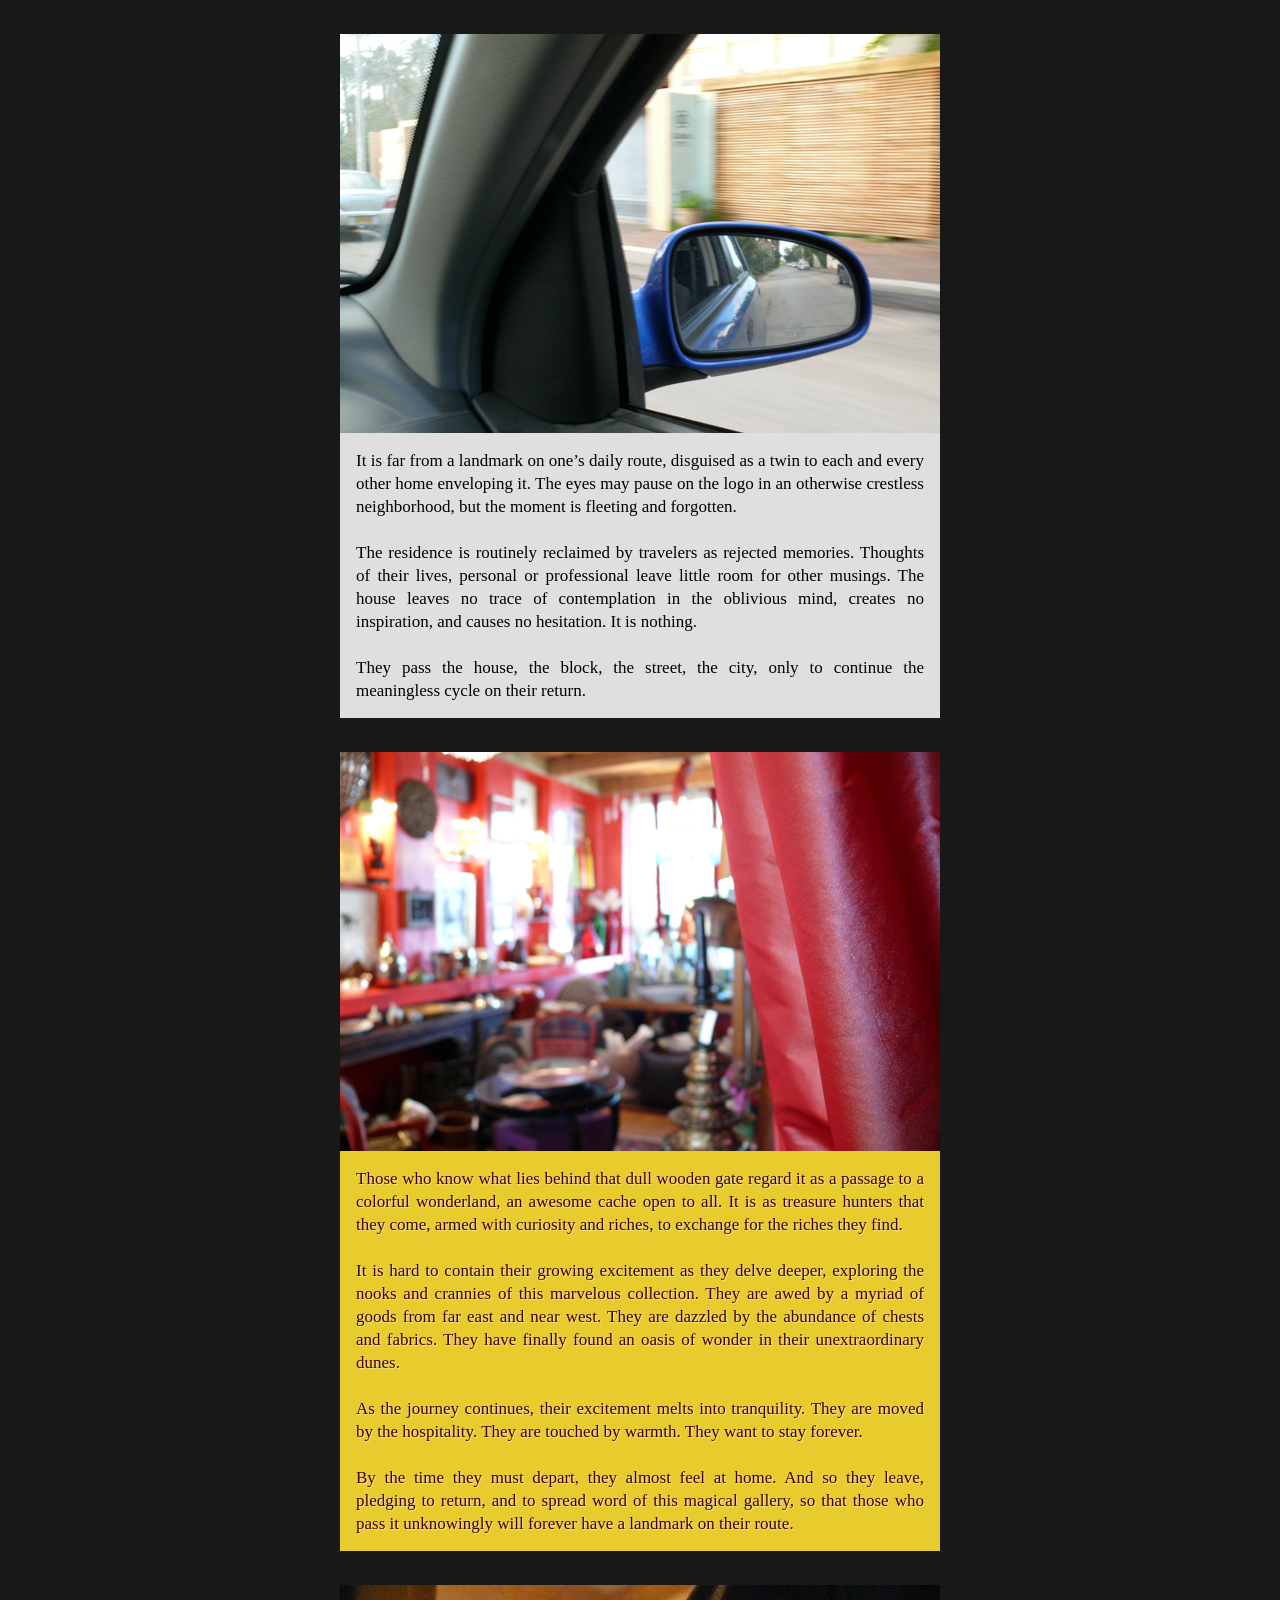
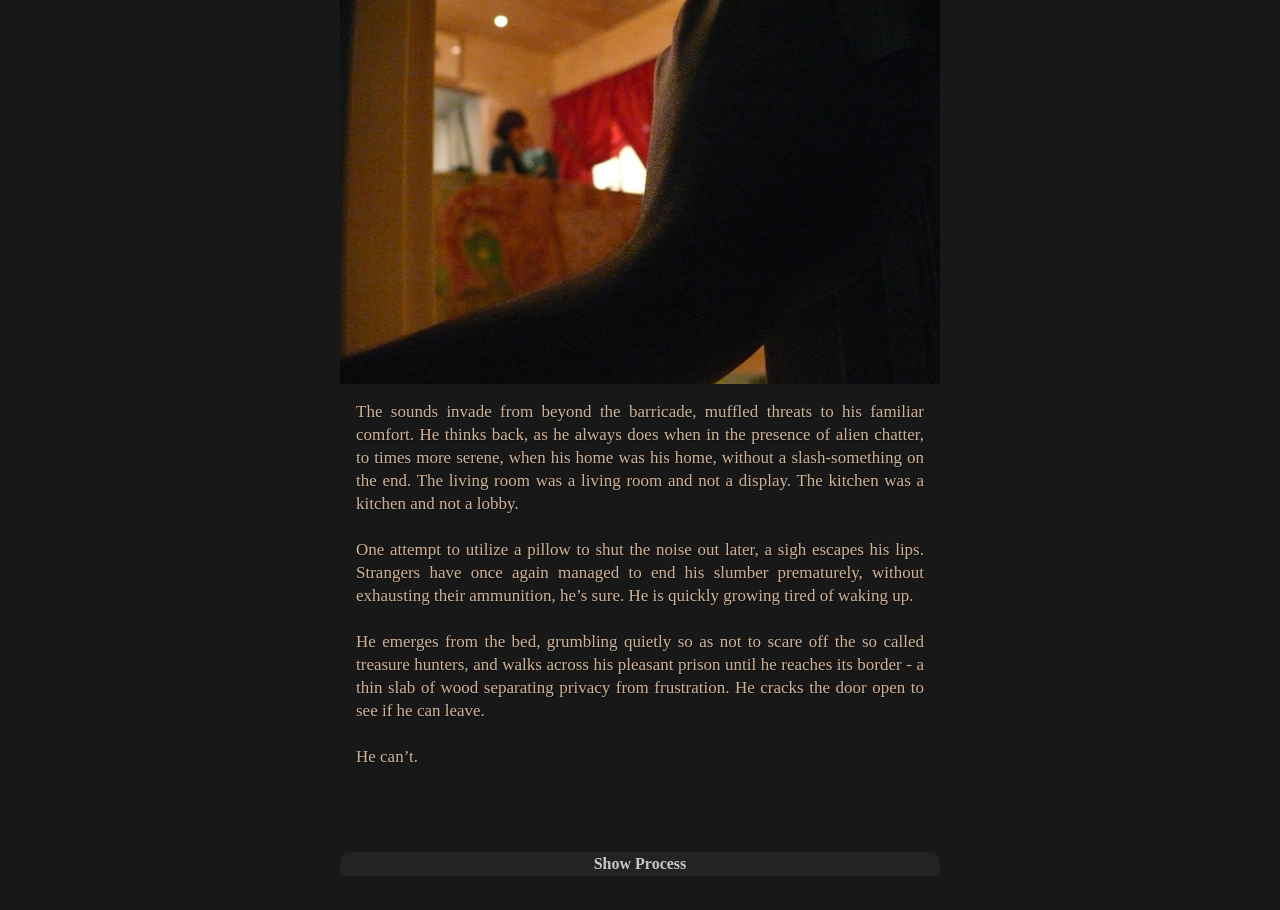
<file: parsons.html>
<!DOCTYPE html PUBLIC "-//W3C//DTD XHTML 1.0 Strict//EN" "http://www.w3.org/TR/xhtml1/DTD/xhtml1-strict.dtd">
<html xmlns="http://www.w3.org/1999/xhtml">
<head>

<meta http-equiv="Content-Type" content="text/html; charset=utf-8" />
<title>Parsons Challenge</title>
<link rel="stylesheet" type="text/css" href="css/reset.css"/>
<style type="text/css">
body { background: #181818; padding: 0 0 34px 0; }
div, a { width: 600px; position: relative; left: 50%; margin-left: -300px; }
.image { height: 399px; margin-top: 34px; }
.text { width: 568px; padding: 16px; font-size: 17px; line-height: 23px; text-align: justify; font-family: Georgia, "Times New Roman", Times, serif; }
p { margin-bottom: 23px; }
.last { margin-bottom: 0px; }
.part1 { background: #dfdfdf; }
.part2 { background: #e8cb2d; color: #420006; text-shadow: #f3e8aa 1px 1px 1px; }
.part3 { background: #181818; color: #ceb296; text-shadow: #0e0e0e 1px 1px 1px; }

a { margin-top: 68px; display: block; text-align: center; background: #232323; color: #c8c8c8; font-weight: bold; text-decoration: none; font-family:Georgia, "Times New Roman", Times, serif; -moz-border-radius-topright: 10px; -moz-border-radius-topleft: 10px; -webkit-border-top-right-radius: 10px;-webkit-border-top-left-radius: 10px; }
a:hover { background: #444444; }

li { list-style-position:inside }
ol { margin-bottom: 23px; }
#process { background: #fff; }
#process p.last { font-weight: bold; margin-top: 46px; text-align:right; }
</style>

<style>
#process { overflow: hidden; max-height: 0; transition: max-height .9s ease; padding-top: 0; padding-bottom: 0; }
#process.open { padding-top: 16px; padding-bottom: 16px; }
</style>
<script type="text/javascript">
document.addEventListener('DOMContentLoaded', function () {
  var proc = document.getElementById('process');
  document.getElementById('toggleprocess').addEventListener('click', function (e) {
    e.preventDefault();
    proc.classList.add('open');
    proc.style.maxHeight = proc.scrollHeight + 40 + 'px';
    setTimeout(function () { proc.scrollIntoView({ behavior: 'smooth', block: 'start' }); }, 150);
  });
});
</script>
</head>
<body>

<div class="image"><img src="portfolio/large/parsons1.jpg" /></div>
<div class="part1 text">
<p>It is far from a landmark on one’s daily route, disguised as a twin to each and every other home enveloping it. The eyes may pause on the logo in an otherwise crestless neighborhood, but the moment is fleeting and forgotten.</p>
<p>The residence is routinely reclaimed by travelers as rejected memories. Thoughts of their lives, personal or professional leave little room for other musings.  The house leaves no trace of contemplation in the oblivious mind, creates no inspiration, and causes no hesitation. It is nothing. </p>
<p class="last">They pass the house, the block, the street, the city, only to continue the meaningless cycle on their return.</p>
</div>

<div class="image"><img src="portfolio/large/parsons2.jpg" /></div>
<div class="part2 text">
<p>Those who know what lies behind that dull wooden gate regard it as a passage to a colorful wonderland, an awesome cache open to all. It is as treasure hunters that they come, armed with curiosity and riches, to exchange for the riches they find.</p>
<p>It is hard to contain their growing excitement as they delve deeper, exploring the nooks and crannies of this marvelous collection. They are awed by a myriad of goods from far east and near west. They are dazzled by the abundance of chests and fabrics. They have finally found an oasis of wonder in their unextraordinary dunes. </p>
<p>As the journey continues, their excitement melts into tranquility. They are moved by the hospitality. They are touched by warmth. They want to stay forever.</p>
<p class="last">By the time they must depart, they almost feel at home. And so they leave, pledging to return, and to spread word of this magical gallery, so that those who pass it unknowingly will forever have a landmark on their route.</p>
</div>

<div class="image"><img src="portfolio/large/parsons3.jpg" /></div>
<div class="part3 text">
<p>The sounds invade from beyond the barricade, muffled threats to his familiar comfort.  He thinks back, as he always does when in the presence of alien chatter, to times more serene, when his home was his home, without a slash-something on the end.  The living room was a living room and not a display. The kitchen was a kitchen and not a lobby. </p>
<p>One attempt to utilize a pillow to shut the noise out later, a sigh escapes his lips. Strangers have once again managed to end his slumber prematurely, without exhausting their ammunition, he’s sure. He is quickly growing tired of waking up.</p>
<p>He emerges from the bed, grumbling quietly so as not to scare off the so called treasure hunters, and walks across his pleasant prison until he reaches its border - a thin slab of wood separating privacy from frustration. He cracks the door open to see if he can leave. </p>
<p class="last">He can’t.</p>
</div>


<a id="toggleprocess" href="#">Show Process</a>

<div id="process" class="text">
<p>For your challenge I chose the most important thing in my life to show in 3 different perspectives: My house. If you spend a little time on this site, you’ll find that my home doubles as a gallery/store for Asian and European furniture. We have customers coming in and out all day. The privacy we had before the gallery’s opening is no more.</p>
<p>Once I picked my subject, I searched for 3 perspectives that would complement each other and create something whole. I wound up with:</p>
<ol>
    <li>Those who don’t know about the gallery</li>
    <li>The customers entering my home – not as a home but as a store</li>
    <li>Myself</li>
</ol>
<p>The order of the set is meant to show the house from outside to inside, from impersonal to personal.</p>
<p>I then created 3 bodies of text, one for each perspective. I wanted each perspective to illustrate a feeling so I built a list of suitable words for each. I then created the text using those words. The feelings I wanted to illustrate (respectively):</p>
<ol>
<li>Apathy</li>
<li>Wonder</li>
<li>Threat</li>
</ol>
<p>Each perspective is exaggerated as the nuances aren’t obvious to an outsider.</p>
<p>Since the project is about my house, I wanted the actual place to appear in the project, so others could possibly feel the area and gain a better understanding of the situation.  This is why I chose photography as my medium.</p>
<p>I attempted to create the same feelings with my photos as I did with my text. The lighting and colors are deliberate: Vivid colors for wonder, dark lighting for threat and a low contrast for apathy.</p>
<p>All the photos are focused on a near object, with the background slightly blurred. This is to show that people only see what’s close to them. Everyone sees reality a different way and it’s hard to put yourself in someone else’s shoes.</p>
<p>Once I had the photos and text ready, I picked font colors and backgrounds for the text which, again, were meant to pass their respective feelings. The background for the whole composition was chosen to be the background for the last item (my own perspective) because although I am showing different perspectives in the set, the one I most relate to is, surprisingly, my own.</p>
<p class="last">Please close this tab in order to return to the main page</p>

</div>

</body>
</html>
</file>
<file: css/main.css>
@import 'reset.css';

* { list-style: none; margin: 0; padding: 0; }
body { background: url(../img/bg.gif); font-family: arial, helvetica, sans-serif; height: 1200px; margin: 0; overflow: hidden; padding: 0; width: 15104px; }

/* * * The fonts included are copyrighted by the vendor listed below. * * @vendor: Sean Johnson * @licenseurl: http://www.seanjohnson.net/portfolio/fonts/hand-of-sean/ * * */  
@font-face {
	font-family: 'Sean';
	src: url('handsean.eot');
	src: local('Sean'), local('HandOfSean'), url('handsean.woff') format('woff'), url('handsean.ttf') format('truetype'), url('handsean.svg#HandOfSean') format('svg');
}

/* Main Page Elements */

.container { display: block; float: left; font-family: sean, georgia, "times new roman", serif; height: 1200px; margin: 0; overflow: hidden; padding: 0; position: relative; width: 2304px; }
.last { width: 1280px; }
.hidden { position: absolute; text-indent: -16000px; }
.doodle { display: block; float: right; height: 1200px; margin: 0; padding: 0; position: relative; width: 1024px; }
.arrow { font-family: sean; position: absolute; text-align: center; z-index: 10; }
.homebutton { background: url(../img/home.png) top left; height: 34px; position: absolute; width: 135px; }
.homebutton:hover { background: url(../img/home.png) top right; }
a.arrow { color: #181818; font-size: 18px; letter-spacing: 1px; text-decoration: none; }
.next { background: url(../img/rightarrow.png); height: 85px; padding: 50px 0 0 10px; width: 170px; }
.prev { background: url(../img/leftarrow.png); height: 75px; padding: 60px 0 0 0; width: 160px; }
.arrow:hover { background-position: top right; }
.vertarrow { float: right; height: 97px; margin-left: 5px; text-indent: -9999px; width: 136px; z-index: 5; }
.vertarrow:hover { background-position: top right; }
.down { background: url(../img/downarrow.png); }
.up { background: url(../img/uparrow.png); }

/* COMPONENTS */
#home { background: url(../img/page1.jpg) top left no-repeat; }
#portfolio { background: url(../img/page2bg.jpg) top left repeat-y; }
#about { background: url(../img/page3.jpg) top left no-repeat; }
#coverletter { background: url(../img/page4.jpg) top left no-repeat; }
#resume { background: url(../img/page5.jpg) top left no-repeat; }
#contact { background: url(../img/page6.jpg) top left no-repeat; }
#accept { background: url(../img/page7.jpg) top left no-repeat; }
#doodle1 { background: url(../img/doodle1.jpg) top left no-repeat; }
#doodle2 { background: url(../img/doodle2.jpg) top left no-repeat; }
#doodle3 { background: url(../img/doodle3.jpg) top left no-repeat; }
#doodle4 { background: url(../img/doodle4.jpg) top left no-repeat; }
#doodle5 { background: url(../img/doodle5.jpg) top left no-repeat; }
#doodle6 { background: url(../img/doodle6.jpg) top left no-repeat; }

/*HOME */

#home .next { left: 1080px; top: 480px; }
.homebuttons li a { text-indent: -9999px; }
.step1 a { background: url(../img/steps.png) 0px 0px; height: 116px; left: 71px; position: absolute; top: 215px; width: 260px; }
.step2 a { background: url(../img/steps.png) 0px -116px; height: 124px; left: 370px; position: absolute; top: 260px; width: 186px; }
.step3 a { background: url(../img/steps.png) 0px -240px; height: 128px; left: 596px; position: absolute; top: 289px; width: 220px; }
.step4 a { background: url(../img/steps.png) 0px -367px; height: 93px; left: 437px; position: absolute; top: 453px; width: 197px; }
.step5 a { background: url(../img/steps.png) 0px -459px; height: 143px; left: 685px; position: absolute; top: 451px; width: 306px; }
.step1:hover, .step1 a:hover { background-position: 306px 0px; }
.step2:hover, .step2 a:hover { background-position: 306px -116px; }
.step3:hover, .step3 a:hover { background-position: 306px -240px; }
.step4:hover, .step4 a:hover { background-position: 306px -367px; }
.step5:hover, .step5 a:hover { background-position: 306px -459px; }
.funnything { font-family: arial, helvetica, sans-serif; left: 1020px; position: absolute; top: 100px; width: 185px; }
.funnything a { font-weight: bold; }
.funnything li { margin-bottom: 20px; }

/* PORTFOLIO */

#portfolio .prev { top: 50px; }
#portfolio .next { left: 1095px; top: 60px; }
#portnav { font-size: 30px; height: 110px; left: 284px; position: absolute; top: 73px; width: 800px; z-index: 10; }
a.portlink { border: 1px solid #313131; height: 80px; width: 80px; }
a.portlink:hover { background: red; background-position: top right; }
#portnav li { float: right; height: 80px; padding: 15px; width: 80px; }
.highlighted { background: url(../img/porthighlight.png) top left no-repeat; }
.rip { background: url(../img/rips.png); position: absolute; z-index: 5; }
.leftrip { background-position: left; height: 1200px; width: 106px; }
.rightrip { background-position: right; height: 1200px; left: 1130px; width: 150px; }
.moleskin { background: url(../img/moleskin.jpg); height: 210px; left: 110px; position: relative; width: 1030px; z-index: 1; }
#portprojects { float: left; height: 500px; overflow: hidden; position: relative; width: 1280px; }
.portcontain { float: left; position: relative; width: 20000px; }
li.portitem { background: url(../img/portfoliopage.png) no-repeat top left; float: left; font-size: 36px; height: 429px; padding: 30px 0 0 205px; width: 1100px; }
li.portitem h2 { font-family: sean, georgia, "times new roman", serif; z-index: 3; }
li.portitem p { font-family: georgia, "times new roman", times, serif; font-size: 11px; height: 180px; margin: 20px 0 0 30px; width: 820px; z-index: 3; }
ul.portthumbs { margin: 10px 90px 0 0; width: 855px; z-index: 3; }
ul.portthumbs li { border: 2px solid #313131; filter: alpha(opacity = 70); float: right; height: 80px; list-style: none; margin: 12px; moz-box-shadow: 0 0 3px #000; opacity: 0.7; webkit-box-shadow: 0 0 3px #000; width: 80px; }
ul.portthumbs li:hover { filter: alpha(opacity = 100); moz-box-shadow: 0 0 5px #000; opacity: 1; webkit-box-shadow: 0 0 5px #000; }
.portimage { background: url(../img/page2pencil.jpg) no-repeat; height: 500px; left: 96px; position: absolute; top: 638px; width: 1010px; }
#project1 { background: url(../img/pages/1.jpg) 185px 19px no-repeat, url(../img/portfoliopage.png) no-repeat top left; }
#project2 { background: url(../img/pages/2.jpg) 185px 19px no-repeat, url(../img/portfoliopage.png) no-repeat top left; }
#project3 { background: url(../img/pages/3.jpg) 185px 19px no-repeat, url(../img/portfoliopage.png) no-repeat top left; }
#project4 { background: url(../img/pages/4.jpg) 185px 19px no-repeat, url(../img/portfoliopage.png) no-repeat top left; }
#project5 { background: url(../img/pages/5.jpg) 185px 19px no-repeat, url(../img/portfoliopage.png) no-repeat top left; }
#project6 { background: url(../img/pages/6.jpg) 185px 19px no-repeat, url(../img/portfoliopage.png) no-repeat top left; }

/* ABOUT */

#about .homebutton { left: 20px; }
#about .prev { top: 50px; }
#about .next { left: 1095px; top: 60px; }
.diary { color: #3a3939; font-family: georgia, "times new roman", times, serif; height: 500px; left: 222px; line-height: 37px; position: absolute; text-align: justify; top: 77px; width: 400px; }
.alignright { float: right; }
.italic { font-style: italic; }
.underline { text-decoration: underline; }

/* COVER LETTER */
#coverletter .homebutton { left: 20px; }
#coverletter .prev { left: 100px; top: 40px; }
#coverletter .arrow1 { left: 960px; top: 50px; }
#coverletter .arrow2 { left: 960px; top: 1060px; }
#coverletter .down { left: 870px; top: 400px; }
#coverletter2 { height: 0; position: absolute; top: 575px; width: 0; }
.letter { font-family: georgia, "times new roman", times, serif; font-size: 15px; height: 1010px; left: 300px; line-height: 21px; position: absolute; text-align: justify; top: 35px; width: 712px; }
.letter p { margin-bottom: 21px; }
p.coverend { text-align: right; }




/* RESUME */
#resume { font-family: georgia, "times new roman", times, serif; }
#resume .homebutton { left: 20px; }
#resume .prev { top: 40px; }
#resume .next { left: 1095px; top: 50px; }
.downloadcv { background: url(../img/downloadcv.jpg); height: 80px; left: 118px; position: absolute; top: 161px; width: 95px; }
.downloadcv:hover { background-position: top right; }
.col1 { height: 460px; left: 235px; position: absolute; top: 166px; width: 410px; }
.col2 { height: 460px; left: 675px; position: absolute; top: 166px; width: 475px; }
#resume h2 { font-weight: bold; margin-top: 18px; text-transform: uppercase; }
.cvname { font-size: 12px; font-weight: bold; text-transform: uppercase; }
.cvyear { font-size: 14px; margin-right: 5px; }
.hiddenyear { color: #fefefe; }
.cvjobs { text-decoration: underline; }
ul.experience { margin-top: 3px; }
ul.experience li { font-size: 12px; list-style: disc inside; margin-left: 10px; }
li.job { margin-top: 18px; }
li.first { margin: 0; }


/* CONTACT */
#contact .homebutton { left: 20px; }
#contact .prev { top: 50px; }
#contact .next { left: 1095px; top: 60px; }
.visitor { color: #9f0000; left: -10px; position: absolute; }
.vname { top: -20px; }
.vmail { top: 38px; }
.vquestion { top: 95px; }
label { display: block; height: 0; margin: 0; padding: 0; text-indent: -99999px; width: 0; }
.mailform { left: 208px; margin: 0; padding: 0; position: absolute; top: 149px; }
.mailform input { background: none; border: 0; height: 27px; margin-bottom: 27px; padding: 2px 10px; width: 285px; }
.mailform textarea { background: none; border: 0; height: 111px; padding: 5px 10px; width: 285px; }
.mailmessage { color: #079f00; font-size: 18px; font-style: italic; left: 400px; position: absolute; top: 540px; width: 185px; }
.mailerror { color: #9f0000; }
.sendemail { background: url(../img/sendbutton.jpg); border: 0; display: block; height: 67px; left: 372px; position: absolute; top: 465px; width: 177px; }
.sendemail:hover { background-position: -177px 0; }
.sendemail:active { background-position: 177px 0; }
.twitter { left: 200px; position: absolute; top: 980px; }
.contactim { height: 279px; left: 1011px; position: absolute; top: 286px; width: 215px; }
.contactim a { text-indent: -16000px; width: 215px; }
.imfacebook a { background: url(../img/page6im.jpg) 0px 0px; float: left; height: 58px; }
.imtwitter a { background: url(../img/page6im.jpg) 0px -58px; float: left; height: 56px; }
.imlinkedin a { background: url(../img/page6im.jpg) 0px -114px; float: left; height: 58px; }
.imwindowslive a { background: url(../img/page6im.jpg) 0px -172px; float: left; height: 53px; }
.imskype a { background: url(../img/page6im.jpg) 0px -225px; float: left; height: 54px; }
.imfacebook:hover, .imfacebook a:hover { background-position: -215px 0px; }
.imtwitter:hover, .imtwitter a:hover { background-position: -215px -58px; }
.imlinkedin:hover, .imlinkedin a:hover { background-position: -215px -114px; }
.imwindowslive:hover, .imwindowslive a:hover { background-position: -215px -172px; }
.imskype:hover, .imskype a:hover { background-position: -215px -225px; }
#twitterpage { position: absolute; top: 760px; }
.twitterpage { background: url(../img/page6im.jpg) 0px -279px; height: 67px; left: 114px; position: absolute; top: 828px; width: 252px; }
.twitterpage:hover { background-position: 252px -279px; }
#contact .up { left: 470px; position: absolute; top: 1135px; }
#twitter { height: 255px; left: 120px; overflow: hidden; position: absolute; top: 900px; width: 338px; }
ul#twitter_update_list { font-size: 22px; list-style: none; }
ul#twitter_update_list li { color: #314c60; margin-bottom: 5px; padding: 10px; }
#twitter a { color: #355d90; text-decoration: none; }
#twitter a:hover { color: #0e56b2; }
#twitter ul li a { display: block; font-size: 8px; margin-top: 20px; text-align: right; }
#twitter ul li span a { display: inline; font-size: 22px; text-align: left; }
.twitterlink { background: url(../img/twitterlink.jpg); border: 0; display: block; height: 73px; left: 132px; position: absolute; top: 1086px; width: 73px; z-index: 10; }
.twitterlink:hover { background-position: -73px 0; }
.twitterlink:active { background-position: -146px 0; }


/* ACCEPT */
#accept a.badge { display: block; position:absolute; top:30px; left:340px; width:160px; height:160px; background: url(../img/badge.png); z-index:9999; }
#accept a.badge:hover { background-position:160px 0; }
#accept .homebutton { left: 0; }	
#accept .arrow1 { top: 25px; left: 90px; }
#accept .arrow2 { top: 155px; left: 80px; }
#accept .arrow3 { top: 285px; left: 70px; }
#accept .arrow4 { top: 415px; left: 60px; }
#accept .arrow5 { top: 545px; left: 50px; }
</file>
<file: js/colorbox.css>
/*
    ColorBox Core Style
    The following rules are the styles that are consistant between themes.
    Avoid changing this area to maintain compatability with future versions of ColorBox.
*/
#colorbox, #cboxOverlay, #cboxWrapper{position:absolute; top:0; left:0; z-index:9999; overflow:hidden;}
#cboxOverlay{position:fixed; width:100%; height:100%;}
#cboxMiddleLeft, #cboxBottomLeft{clear:left;}
#cboxContent{position:relative; overflow:hidden;}
#cboxLoadedContent{overflow:auto;}
#cboxLoadedContent iframe{display:block; width:100%; height:100%; border:0;}
#cboxTitle{margin:0;}
#cboxLoadingOverlay, #cboxLoadingGraphic{position:absolute; top:0; left:0; width:100%;}
#cboxPrevious, #cboxNext, #cboxClose, #cboxSlideshow{cursor:pointer;}

/* 
    Example user style
    The following rules are ordered and tabbed in a way that represents the
    order/nesting of the generated HTML, so that the structure easier to understand.
*/
#cboxOverlay{background:url(images/overlay.png) 0 0 repeat;}
#colorbox{}
    #cboxTopLeft{width:21px; height:21px; background:url(images/controls.png) -100px 0 no-repeat;}
    #cboxTopRight{width:21px; height:21px; background:url(images/controls.png) -129px 0 no-repeat;}
    #cboxBottomLeft{width:21px; height:21px; background:url(images/controls.png) -100px -29px no-repeat;}
    #cboxBottomRight{width:21px; height:21px; background:url(images/controls.png) -129px -29px no-repeat;}
    #cboxMiddleLeft{width:21px; background:url(images/controls.png) left top repeat-y;}
    #cboxMiddleRight{width:21px; background:url(images/controls.png) right top repeat-y;}
    #cboxTopCenter{height:21px; background:url(images/border.png) 0 0 repeat-x;}
    #cboxBottomCenter{height:21px; background:url(images/border.png) 0 -29px repeat-x;}
    #cboxContent{background:#fff;}
        #cboxLoadedContent{margin-left:200px;}
        #cboxTitle{position:absolute; top:4px; left:5px; text-align:left; width:185px; color:#000; font-size:10px; line-height:18px;}
			#cboxTitle h1{font-weight:bold; font-size: 14px; margin-bottom:8px;}
			#cboxTitle h3{position:absolute; top:0; left:0; width:180px; color:#242424; text-align:right; font-size:10px;}
			#cboxTitle h4{font-size:10px; line-height: 16px;}
        #cboxCurrent{position:absolute; top:5px; left:0; width:200px; color:#949494; text-align:center; font-size:10px;}
        #cboxSlideshow{position:absolute; bottom:4px; right:30px; color:#0092ef;}
        #cboxPrevious{position:absolute; top:0; right:27px; background:url(images/controls.png) -50px 0px no-repeat; width:25px; height:25px; text-indent:-9999px;}
        #cboxPrevious.hover{background-position:-50px -25px;}
        #cboxNext{position:absolute; top:0; right:61px; background:url(images/controls.png) -75px 0px no-repeat; width:25px; height:25px; text-indent:-9999px;}
        #cboxNext.hover{background-position:-75px -25px;}
        #cboxLoadingOverlay{background:url(images/loading_background.png) center center no-repeat;}
        #cboxLoadingGraphic{background:url(images/loading.gif) center center no-repeat;}
        #cboxClose{position:absolute; top:0px; right:0px; background:url(images/controls.png) -25px 0px no-repeat; width:25px; height:25px; text-indent:-9999px; z-index:999999}
        #cboxClose.hover{background-position:-25px -25px;}

/*
    The following fixes png-transparency for IE6.  
    It is also necessary for png-transparency in IE7 & IE8 to avoid 'black halos' with the fade transition
    
    Since this method does not support CSS background-positioning, it is incompatible with CSS sprites.
    Colorbox preloads navigation hover classes to account for this.
    
    !! Important Note: AlphaImageLoader src paths are relative to the HTML document,
    while regular CSS background images are relative to the CSS document.
*/
.cboxIE #cboxTopLeft{background:transparent; filter: progid:DXImageTransform.Microsoft.AlphaImageLoader(src=js/images/internet_explorer/borderTopLeft.png, sizingMethod='scale');}
.cboxIE #cboxTopCenter{background:transparent; filter: progid:DXImageTransform.Microsoft.AlphaImageLoader(src=js/images/internet_explorer/borderTopCenter.png, sizingMethod='scale');}
.cboxIE #cboxTopRight{background:transparent; filter: progid:DXImageTransform.Microsoft.AlphaImageLoader(src=js/images/internet_explorer/borderTopRight.png, sizingMethod='scale');}
.cboxIE #cboxBottomLeft{background:transparent; filter: progid:DXImageTransform.Microsoft.AlphaImageLoader(src=js/images/internet_explorer/borderBottomLeft.png, sizingMethod='scale');}
.cboxIE #cboxBottomCenter{background:transparent; filter: progid:DXImageTransform.Microsoft.AlphaImageLoader(src=js/images/internet_explorer/borderBottomCenter.png, sizingMethod='scale');}
.cboxIE #cboxBottomRight{background:transparent; filter: progid:DXImageTransform.Microsoft.AlphaImageLoader(src=js/images/internet_explorer/borderBottomRight.png, sizingMethod='scale');}
.cboxIE #cboxMiddleLeft{background:transparent; filter: progid:DXImageTransform.Microsoft.AlphaImageLoader(src=js/images/internet_explorer/borderMiddleLeft.png, sizingMethod='scale');}
.cboxIE #cboxMiddleRight{background:transparent; filter: progid:DXImageTransform.Microsoft.AlphaImageLoader(src=js/images/internet_explorer/borderMiddleRight.png, sizingMethod='scale');}
</file>
